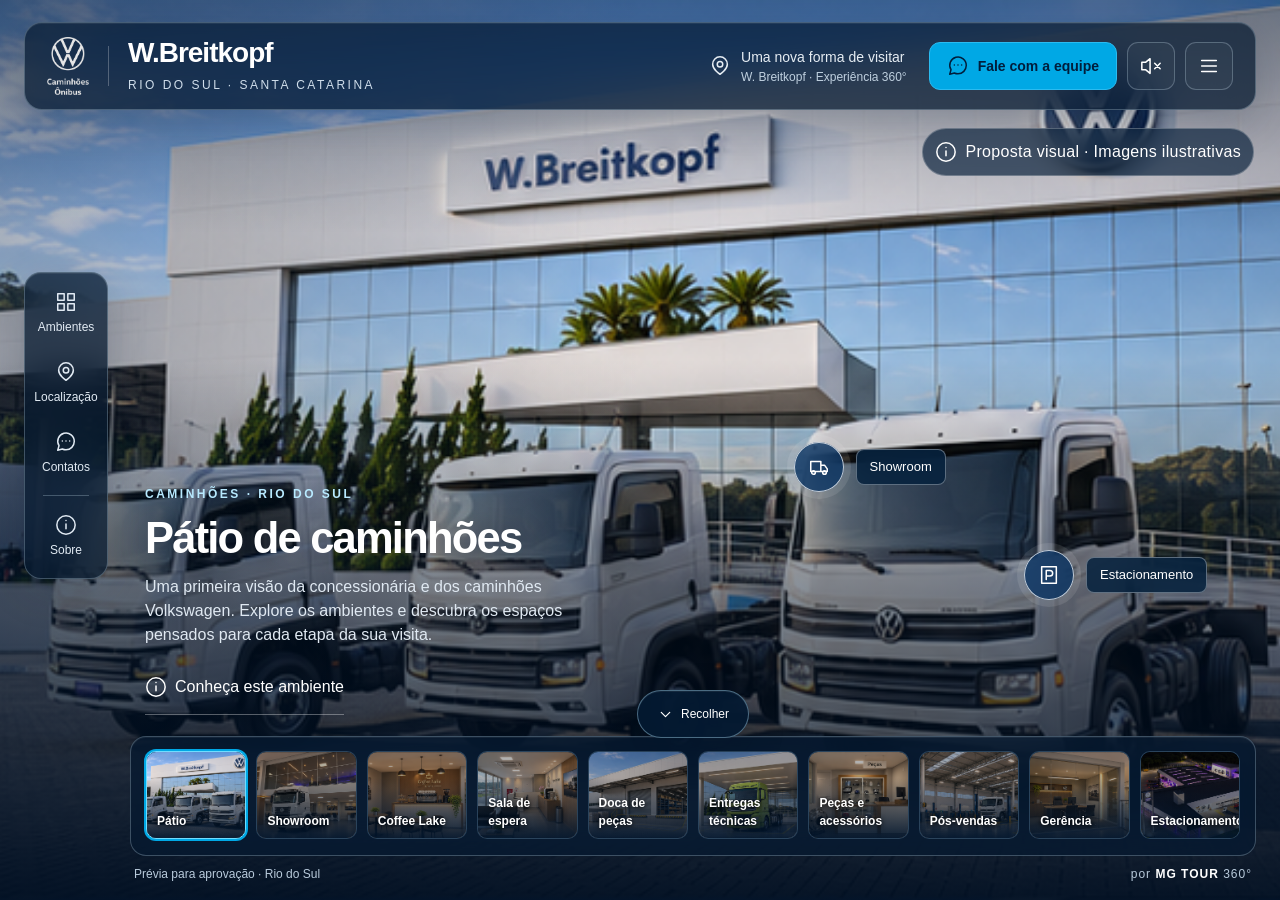
<file: index.html>
<!doctype html>
<html lang="pt-BR">
<head>
  <meta charset="utf-8">
  <meta name="viewport" content="width=device-width, initial-scale=1, viewport-fit=cover">
  <meta name="robots" content="noindex, nofollow">
  <meta name="theme-color" content="#002f62">
  <meta name="description" content="Conheça a proposta de tour personalizado para a W. Breitkopf em Rio do Sul. Ambientes ilustrativos para aprovação visual.">
  <title>Projeto Demonstração — W. Breitkopf | Rio do Sul</title>
  <link rel="icon" href="assets/logo-wbreitkopf.png">
  <style>html,body{margin:0;width:100%;height:100%;background:#06182b}body{overflow:hidden}</style>
  <link rel="stylesheet" href="mg-tour-skin/skin.css?v=20261119-clean-5">
  <script defer src="mg-tour-skin/config.js?v=20261119-clean-5"></script>
  <script defer src="mg-tour-skin/skin.js?v=20261119-clean-5"></script>
  <script defer src="preview.js"></script>
</head>
<body><noscript>Ative o JavaScript para explorar a proposta de tour da W. Breitkopf.</noscript></body>
</html>
</file>
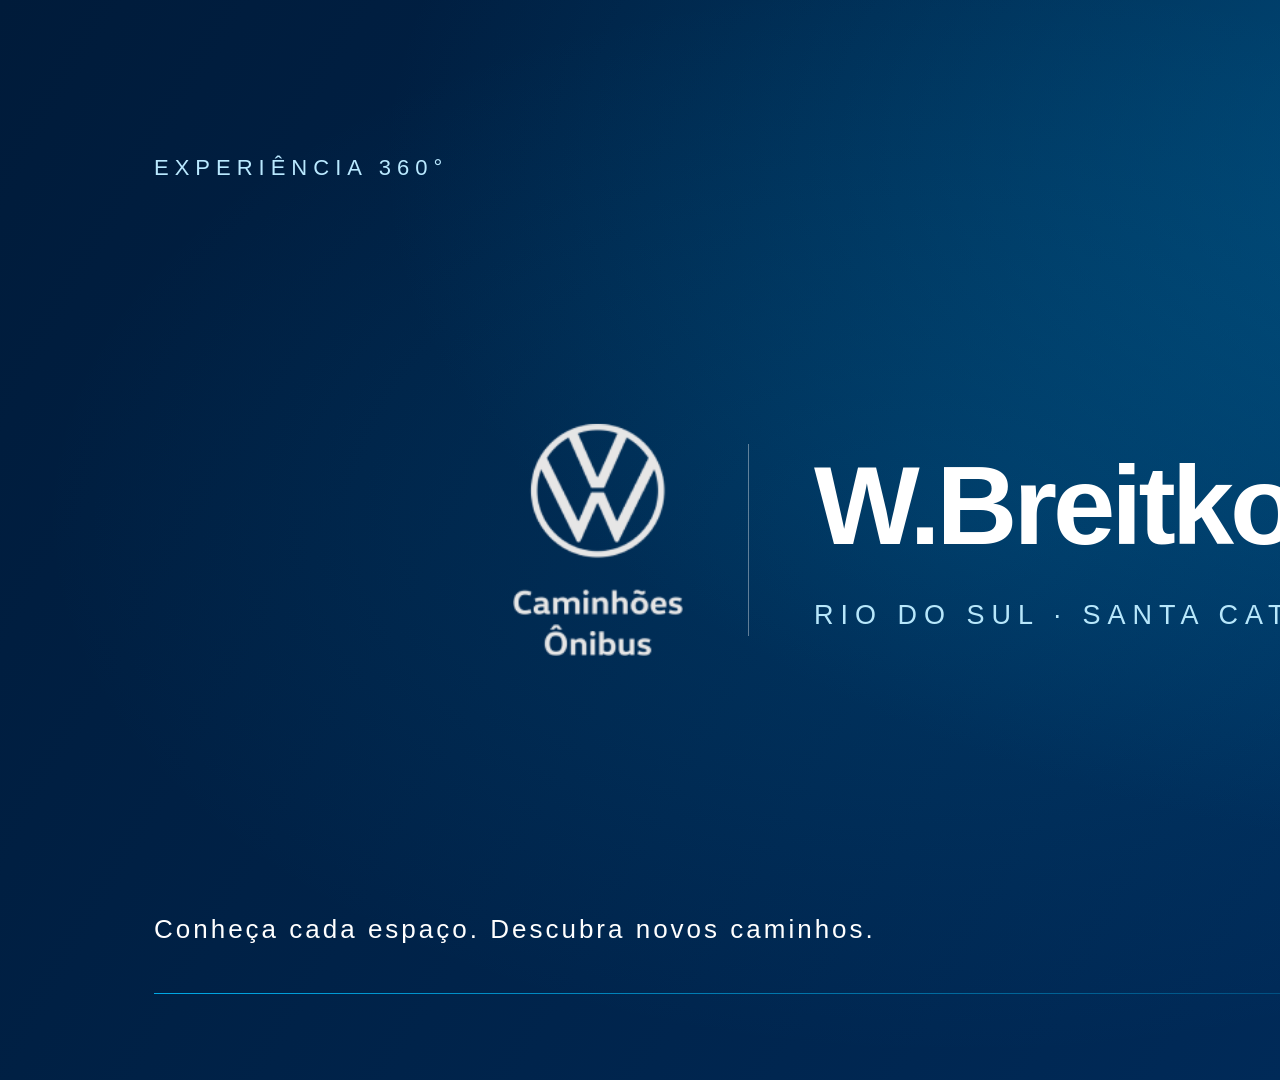
<file: capa-editavel.html>
<!doctype html><html lang="pt-BR"><head><meta charset="utf-8"><meta name="viewport" content="width=device-width, initial-scale=1"><title>Capa — W. Breitkopf · Rio do Sul</title><link rel="icon" href="data:,"><style>
*{box-sizing:border-box}html,body{margin:0;width:1920px;height:1080px;overflow:hidden;background:#002F62}
.cover{position:relative;width:1920px;height:1080px;background:#002F62;overflow:hidden}
.facade{position:absolute;inset:0;width:100%;height:100%;object-fit:cover;object-position:60% 50%}
.shade{position:absolute;inset:0;background:linear-gradient(90deg,#002F62 0%,#002F62 25%,#002F62D9 55%,transparent 100%)}
.brand{position:absolute;left:154px;top:50%;transform:translateY(-50%);width:650px;padding:60px 0}
.brand img{display:block;width:100%;height:auto;max-height:400px;object-fit:contain;object-position:left center;filter:drop-shadow(0 3px 15px #0003)}
.brand:after{content:'';display:block;width:100px;height:5px;border-radius:4px;background:#00A8E5;margin-top:54px}
.line{position:absolute;left:154px;right:154px;bottom:86px;height:1px;background:linear-gradient(90deg,#00A8E5,transparent)}
.logo-only .shade{background:radial-gradient(ellipse at 50% 48%,#00A8E520,transparent 68%)}
.logo-only .brand{left:50%;width:850px;transform:translate(-50%,-50%)}
.logo-only .brand img{object-position:center center;max-height:450px}
.logo-only .brand:after{margin-left:auto;margin-right:auto}

.logo-only .brand{width:1500px;display:flex;align-items:center;justify-content:center;gap:65px}
.logo-only .brand img{width:170px;height:auto;max-height:none;filter:none}
.logo-only .brand:after{display:none}
.cover-name{font:700 112px/1.1 'Segoe UI',Arial,sans-serif;color:white;letter-spacing:-4px;border-left:1px solid #ffffff60;padding-left:65px}
.cover-name span{display:block;font:400 27px/1.5 'Segoe UI',Arial,sans-serif;letter-spacing:7px;text-transform:uppercase;margin-top:28px;color:#b7e7fb}
.cover-title{position:absolute;left:154px;top:155px;color:#b9e9ff;font:400 22px 'Segoe UI',Arial,sans-serif;letter-spacing:6px;text-transform:uppercase}
.cover-footer{position:absolute;bottom:135px;left:154px;color:white;font:400 26px 'Segoe UI',Arial,sans-serif;letter-spacing:3px}
.cover{background:radial-gradient(ellipse at 90% 15%,#006d9d99,transparent 55%),linear-gradient(120deg,#001b3a,#002f62)}
</style></head><body><main class="cover logo-only" aria-label="Capa W. Breitkopf · Rio do Sul"><div class="shade"></div><div class="brand"><img src="[data-uri]" alt="W. Breitkopf · Rio do Sul"><div class="cover-name">W.Breitkopf<span>Rio do Sul · Santa Catarina</span></div></div><div class="cover-title">Experiência 360°</div><div class="cover-footer">Conheça cada espaço. Descubra novos caminhos.</div><div class="line"></div></main></body></html>
</file>
<file: mg-tour-skin/skin.css>
#mg-tour-app{--navy:#002f62;--cyan:#00a8e5;--ink:#06182b;--line:rgba(220,241,255,.25);--glass:rgba(6,25,47,.73);--muted:#bfd0df;position:fixed;inset:0;z-index:1000;color:#fff;font:16px/1.5 'Segoe UI',Arial,sans-serif;isolation:isolate;pointer-events:none}
#mg-tour-app *{box-sizing:border-box}#mg-tour-app button,#mg-tour-app a,#mg-tour-app input{font:inherit}#mg-tour-app button,#mg-tour-app a{touch-action:manipulation;-webkit-tap-highlight-color:transparent}#mg-tour-app button{cursor:pointer;color:inherit}#mg-tour-app button:disabled{opacity:.45;cursor:not-allowed}#mg-tour-app a{color:inherit;text-decoration:none}#mg-tour-app button:focus-visible,#mg-tour-app a:focus-visible,#mg-tour-app input:focus-visible{outline:3px solid #6dd7ff;outline-offset:4px}#mg-tour-app button,#mg-tour-app a{transition:background .22s,color .22s,transform .22s,border-color .22s}#mg-tour-app button:active,#mg-tour-app a:active{transform:scale(.97)}#mg-tour-app svg{width:22px;height:22px;fill:none;stroke:currentColor;stroke-width:1.65;stroke-linecap:round;stroke-linejoin:round;flex-shrink:0}#mg-tour-app h1,#mg-tour-app h2,#mg-tour-app h3,#mg-tour-app p{margin:0}#mg-tour-app [hidden]{display:none!important}.mg-glass{background:var(--glass);border:1px solid var(--line);box-shadow:0 12px 40px #00132c30,inset 0 1px 0 #ffffff10;backdrop-filter:blur(20px) saturate(140%);-webkit-backdrop-filter:blur(20px) saturate(140%)}
.mg-scene{position:absolute;inset:0;background:#102842;overflow:hidden;pointer-events:auto}.mg-scene-layer{position:absolute;inset:0;opacity:0;transition:opacity .8s ease,transform 9s linear;transform:scale(1.025)}.mg-scene-layer.is-current{opacity:1;transform:scale(1)}.mg-photo{background-repeat:no-repeat;background-color:#203c54}.mg-shade{position:absolute;inset:0;background:linear-gradient(180deg,rgba(0,20,42,.4),transparent 26%,transparent 40%,rgba(0,16,35,.48) 66%,rgba(0,15,34,.96) 100%),linear-gradient(90deg,#001c3c55,transparent 50%);pointer-events:none}
.mg-topbar{position:absolute;top:max(22px,env(safe-area-inset-top));left:max(24px,env(safe-area-inset-left));right:max(24px,env(safe-area-inset-right));height:88px;border-radius:18px;display:flex;align-items:center;justify-content:space-between;padding:14px 22px;gap:22px;pointer-events:auto}.mg-brand{display:flex;align-items:center;gap:19px;min-width:0}.mg-brand img{width:42px;height:58px;object-fit:contain}.mg-brand-separator{height:40px;width:1px;background:#ffffff40}.mg-brand-name{font-size:28px;font-weight:700;letter-spacing:-1px;line-height:1.1}.mg-brand small{display:block;font-size:12px;letter-spacing:2.5px;color:#d0deeb;margin-top:7px;text-transform:uppercase}.mg-unit{display:flex;align-items:center;gap:10px;margin-left:auto;color:#e6edf3;font-size:14px}.mg-unit small{display:block;color:var(--muted);font-size:12px}.mg-top-actions{display:flex;gap:10px;align-items:center}.mg-button{border:1px solid var(--line);background:#ffffff0d;padding:11px 17px;border-radius:11px;min-height:48px;display:inline-flex;align-items:center;justify-content:center;gap:9px;font-weight:600!important;font-size:14px!important}.mg-button.mg-primary{background:#00a8e5;color:#001e3c!important;border-color:#2bbbf0}.mg-button:hover{background:#ffffff21;transform:translateY(-2px)}.mg-button.mg-primary:hover{background:#55cefa}.mg-icon-button{width:48px;height:48px;border:1px solid var(--line);border-radius:11px;background:#ffffff09;display:inline-flex;align-items:center;justify-content:center;flex-shrink:0}.mg-icon-button:hover{background:#00a8e538;border-color:#65d4ff}.mg-pill{display:inline-flex;align-items:center;gap:8px;border:1px solid #ffffff40;border-radius:100px;padding:7px 12px;font-size:12px;background:#031b36a6;backdrop-filter:blur(12px);letter-spacing:.3px}.mg-preview-tag{position:absolute;top:128px;right:26px;pointer-events:auto}.mg-preview-tag svg{width:15px;height:15px}
.mg-rail{position:absolute;left:max(24px,env(safe-area-inset-left));top:50%;transform:translateY(-60%);border-radius:17px;padding:8px;display:grid;gap:4px;pointer-events:auto}.mg-rail button{border:0;background:transparent;width:66px;min-height:66px;display:flex;flex-direction:column;align-items:center;justify-content:center;gap:5px;border-radius:10px;font-size:12px!important;color:#e1eaf3!important}.mg-rail button:hover,.mg-rail button[aria-expanded=true]{background:#00a8e52b;color:#7bddff!important}.mg-rail .mg-rail-line{height:1px;background:var(--line);margin:4px 10px}
.mg-caption{position:absolute;left:145px;bottom:240px;max-width:590px;pointer-events:auto}.mg-eyebrow{font-size:12px;text-transform:uppercase;letter-spacing:2.5px;color:#b8eaff;font-weight:600}.mg-caption h1{font-size:clamp(30px,3.4vw,58px)!important;line-height:1.08;letter-spacing:-1.8px;font-weight:650;margin:12px 0 13px!important;text-shadow:0 3px 28px #00142c55}.mg-caption p{font-size:16px;max-width:450px;color:#e0e9f2}.mg-caption .mg-detail{margin-top:20px;font-size:14px;background:transparent;border:0;border-bottom:1px solid #ffffff55;padding:0 0 7px;min-height:48px;display:flex;align-items:center;gap:8px}.mg-caption .mg-detail svg{width:18px}.mg-hotspots{position:absolute;inset:0;pointer-events:none}.mg-hotspot{position:absolute;left:62%;top:49%;display:flex;align-items:center;gap:12px;pointer-events:auto;min-height:52px;background:none;border:0;padding:0}.mg-hotspot:nth-child(2){left:80%;top:61%}.mg-hotspot .mg-orb{width:50px;height:50px;border-radius:50%;background:#002f62b8;box-shadow:0 0 0 7px #ffffff19,inset 0 0 0 1px #ffffffbb;display:grid;place-items:center;backdrop-filter:blur(12px);animation:mg-pulse 3s infinite}.mg-hotspot span:last-child{background:#05213dda;backdrop-filter:blur(12px);border:1px solid #ffffff55;border-radius:8px;padding:7px 13px;font-size:13px;white-space:nowrap}.mg-hotspot:hover{transform:translateY(-4px)}.mg-hotspot:hover .mg-orb{background:var(--cyan)}@keyframes mg-pulse{50%{box-shadow:0 0 0 11px #ffffff07,inset 0 0 0 1px #ffffffbb}}
.mg-bottom{position:absolute;left:max(24px,env(safe-area-inset-left));right:max(24px,env(safe-area-inset-right));bottom:max(17px,env(safe-area-inset-bottom));pointer-events:auto}.mg-tray{border-radius:18px;padding:14px 18px 12px}.mg-tray-head{display:flex;align-items:center;justify-content:space-between;gap:15px;margin-bottom:12px}.mg-tray-title{display:flex;align-items:center;gap:11px;font-size:14px;font-weight:600}.mg-tray-title small{font-size:12px;font-weight:400;color:var(--muted)}.mg-controls{display:flex;align-items:center;gap:8px}.mg-controls .mg-button{min-height:48px;padding:6px 12px;background:transparent}.mg-controls .mg-icon-button{height:48px;width:48px;border-color:transparent}.mg-control-label{font-size:13px}.mg-filmstrip{display:flex;gap:12px;overflow-x:auto;scrollbar-width:thin;scrollbar-color:#ffffff40 transparent;padding:3px 2px 7px;scroll-snap-type:x proximity}.mg-thumb{position:relative;flex:0 0 142px;border:1px solid #ffffff2a;background:#001e3b;border-radius:10px;padding:0;overflow:hidden;height:94px;text-align:left;scroll-snap-align:start}.mg-thumb .mg-photo{position:absolute;inset:0;transition:filter .3s;filter:brightness(.7)}.mg-thumb:after{content:'';position:absolute;inset:30% 0 0;background:linear-gradient(transparent,#00152de8)}.mg-thumb span{position:absolute;z-index:1;left:10px;right:7px;bottom:8px;font-size:12px;font-weight:600;text-shadow:0 1px 5px #000}.mg-thumb[aria-current=true]{border-color:#70dcff;box-shadow:0 0 0 2px #00a8e5}.mg-thumb[aria-current=true] .mg-photo,.mg-thumb:hover .mg-photo{filter:brightness(1)}.mg-thumb:hover{transform:translateY(-3px)}.mg-footer{display:flex;justify-content:space-between;gap:12px;align-items:center;margin:9px 4px 0;font-size:12px;color:#b9cbdc}.mg-footer b{color:white;font-size:12px;font-weight:600}.mg-footer .mg-brand-credit{letter-spacing:1px}.mg-mobile-explore{display:none}
.mg-dialog{position:fixed;padding:0;color:#fff;background:rgba(4,25,49,.94);border:1px solid #b2ddff60;border-radius:22px;box-shadow:0 30px 120px #0008, inset 0 1px 0 #ffffff22;backdrop-filter:blur(28px);-webkit-backdrop-filter:blur(28px);width:min(850px,calc(100% - 40px));max-width:none;max-height:90dvh;overflow:hidden;pointer-events:auto;animation:mg-open .28s cubic-bezier(.2,.7,.25,1)}.mg-dialog::backdrop{background:#00102099;backdrop-filter:blur(6px)}.mg-dialog.is-closing{animation:mg-close .18s ease forwards}.mg-dialog-head{display:flex;gap:16px;align-items:center;justify-content:space-between;padding:25px 28px 22px;border-bottom:1px solid var(--line)}.mg-dialog-head h2{font-size:27px;line-height:1.15;letter-spacing:-.6px}.mg-dialog-head small{display:block;color:#9edfff;text-transform:uppercase;letter-spacing:2px;font-size:12px;margin-bottom:7px}.mg-close{border-radius:50%;background:#ffffff10}.mg-close:hover{background:#00a8e544;transform:rotate(90deg)}.mg-dialog-body{padding:26px 28px;overflow:auto;max-height:calc(90dvh - 117px);overscroll-behavior:contain;scrollbar-width:thin;scrollbar-color:#577593 transparent}.mg-dialog-body p{color:#cbd9e6}.mg-dialog-body p+p{margin-top:15px!important}.mg-dialog-body h3{font-size:20px}.mg-dialog-body .mg-button{margin-top:20px}.mg-search{display:flex;align-items:center;gap:12px;border:1px solid #ffffff40;background:#ffffff0b;border-radius:12px;padding:0 14px}.mg-search input{width:100%;min-height:50px;border:0;background:none;color:white;font-size:16px;outline-offset:0!important}.mg-search input::placeholder{color:#b9c9d8}.mg-filters{display:flex;flex-wrap:wrap;gap:7px;margin:16px 0 20px}.mg-filter{min-height:48px;border:1px solid #ffffff30;background:none;border-radius:100px;padding:8px 16px;font-size:14px!important}.mg-filter[aria-pressed=true]{background:#00a8e5;border-color:#00a8e5;color:#002442!important}.mg-filter:hover{background:#00a8e530}.mg-scene-grid{display:grid;grid-template-columns:repeat(3,minmax(0,1fr));gap:14px}.mg-scene-card{border:1px solid #ffffff33;border-radius:12px;overflow:hidden;background:#ffffff07;text-align:left;padding:0}.mg-scene-card .mg-photo{height:115px}.mg-scene-card .mg-card-copy{display:block;padding:12px}.mg-scene-card b{font-size:14px;display:block}.mg-scene-card small{font-size:12px;color:#bdcedf}.mg-scene-card[aria-current=true]{border-color:#56d2ff;background:#00a8e520}.mg-scene-card:hover{transform:translateY(-3px);background:#ffffff15}.mg-empty{padding:35px 0;text-align:center}.mg-info-photo{height:250px;border-radius:12px;margin-bottom:23px}.mg-detail-tagline{font-size:25px!important;line-height:1.25!important;margin-bottom:15px!important}.mg-note{font-size:12px!important;padding:13px 16px;border-left:2px solid #00a8e5;background:#00a8e510;margin-top:24px!important}.mg-contacts{display:grid;gap:12px;margin:22px 0}.mg-contact-card{display:flex;align-items:center;gap:16px;padding:18px;background:#ffffff06;border:1px solid #ffffff2d;border-radius:13px}.mg-contact-card:hover{background:#00a8e520;transform:translateX(3px)}.mg-contact-card>svg{width:28px;height:28px;color:#70dcff}.mg-contact-card b{display:block;font-size:17px}.mg-contact-card small{display:block;color:#b8cedf;font-size:13px}.mg-contact-card strong{margin-left:auto;font-size:14px;white-space:nowrap;font-weight:500}.mg-contact-foot{display:flex;flex-wrap:wrap;gap:12px;align-items:center;color:#ccdcea;font-size:14px}.mg-socials{display:flex;gap:10px;flex-wrap:wrap;margin-top:22px}.mg-socials a{border-bottom:1px solid #ffffff50;padding:10px 8px;min-height:48px;font-size:14px}.mg-about-logo{display:flex;align-items:center;gap:25px;margin-bottom:24px}.mg-about-logo img{width:64px}.mg-about-logo b{font-size:35px;letter-spacing:-1px}.mg-about-logo span{display:block;color:#bcd0e0;font-size:14px}.mg-menu-list{display:grid;grid-template-columns:1fr 1fr;gap:12px}.mg-menu-list button,.mg-menu-list a{min-height:85px;display:flex;align-items:center;gap:14px;padding:18px;text-align:left;border:1px solid var(--line);border-radius:12px;background:#ffffff08}.mg-menu-list button:hover,.mg-menu-list a:hover{background:#00a8e52b}.mg-menu-list small{display:block;color:#bcd1e2;font-size:12px}.mg-menu-list svg{color:#73d9ff;width:26px;height:26px}.mg-dialog.mg-map-dialog{width:90vw;height:90dvh;max-height:90dvh}.mg-map-dialog .mg-dialog-body{padding:0;display:flex;flex-direction:column;height:calc(90dvh - 113px);max-height:none}.mg-map-frame{border:0;width:100%;flex:1;min-height:0;background:#e6edf2}.mg-map-caption{padding:13px 24px;display:flex;align-items:center;gap:15px;justify-content:space-between;font-size:13px;flex-shrink:0}.mg-map-caption p{max-width:650px}.mg-map-caption .mg-button{margin:0;white-space:nowrap}.mg-toast{position:absolute;top:125px;left:50%;transform:translateX(-50%);background:#002f62f5;border:1px solid #6aceff;border-radius:12px;padding:12px 22px;max-width:90%;font-size:14px;z-index:20;pointer-events:auto}.mg-route{display:grid;gap:10px;margin-top:20px}.mg-route button{display:flex;align-items:center;gap:14px;border:1px solid var(--line);background:#ffffff08;border-radius:12px;padding:12px 16px;text-align:left;min-height:58px}.mg-route button:hover{background:#00a8e520}.mg-route span{font-size:14px}.mg-route small{display:block;font-size:12px;color:#b9cede}.mg-route-group{font-size:12px;letter-spacing:2px;color:#75d7fc;margin:20px 0 8px;text-transform:uppercase}@keyframes mg-open{from{opacity:0;transform:translateY(20px) scale(.98)}to{opacity:1;transform:none}}@keyframes mg-close{to{opacity:0;transform:translateY(12px) scale(.985)}}
@media(min-width:1700px){.mg-thumb{flex-basis:166px;height:106px}.mg-caption{bottom:265px}}
@media(max-width:1100px){.mg-unit{display:none}.mg-caption{left:130px;bottom:233px;max-width:470px}.mg-caption h1{font-size:40px!important}.mg-hotspot{left:63%;top:40%}.mg-hotspot:nth-child(2){display:none}.mg-hotspot span:last-child{font-size:12px}.mg-rail{transform:translateY(-65%)}.mg-tray-title small{display:none}}
@media(max-width:700px){.mg-topbar{top:max(12px,env(safe-area-inset-top));left:12px;right:12px;height:76px;padding:12px 15px;border-radius:15px;gap:8px}.mg-brand{gap:12px}.mg-brand img{width:31px;height:45px}.mg-brand-name{font-size:23px;letter-spacing:-.8px}.mg-brand small{font-size:10px;letter-spacing:1.6px;margin-top:5px}.mg-brand-separator{height:31px}.mg-top-actions>.mg-button{display:none}.mg-top-actions .mg-icon-button{border:0;background:none}.mg-preview-tag{top:100px;right:14px;font-size:11px;padding:5px 9px}.mg-rail{left:12px;top:112px;transform:none;padding:5px;border-radius:13px;gap:1px}.mg-rail button{width:51px;min-height:54px;font-size:10px!important;gap:3px}.mg-rail button svg{width:21px;height:21px}.mg-rail button[data-panel=menu]{display:none}.mg-rail .mg-rail-line{display:none}.mg-caption{left:24px;right:24px;bottom:222px;max-width:none}.mg-eyebrow{font-size:11px;letter-spacing:1.8px}.mg-caption h1{font-size:36px!important;max-width:420px;letter-spacing:-1px;margin:10px 0!important}.mg-caption p{font-size:14px;line-height:1.5;max-width:360px}.mg-caption .mg-detail{margin-top:9px;padding-bottom:2px;font-size:13px}.mg-hotspot{left:53%;top:36%;flex-direction:column;gap:10px}.mg-hotspot .mg-orb{width:45px;height:45px}.mg-hotspot span:last-child{font-size:11px;padding:5px 8px}.mg-bottom{left:12px;right:12px;bottom:max(10px,env(safe-area-inset-bottom))}.mg-tray{padding:10px 10px 9px;border-radius:15px}.mg-tray-head{margin-bottom:7px;gap:5px}.mg-tray-title{font-size:13px;gap:7px}.mg-tray-title>svg{width:18px}.mg-controls{gap:0}.mg-controls .mg-button{font-size:12px!important;padding:6px 9px;gap:6px;min-height:48px}.mg-controls .mg-icon-button{width:48px}.mg-controls .mg-fullscreen{display:none}.mg-thumb{flex-basis:113px;height:76px;border-radius:8px}.mg-filmstrip{gap:9px;padding-bottom:5px}.mg-thumb span{font-size:11px;left:8px;bottom:6px}.mg-footer{font-size:10px;margin-top:7px;gap:6px}.mg-footer b{font-size:10px}.mg-footer .mg-footer-hint{display:none}.mg-dialog{width:calc(100% - 24px);max-height:90dvh;border-radius:18px}.mg-dialog-head{padding:18px 18px 16px;gap:10px}.mg-dialog-head h2{font-size:23px}.mg-dialog-head small{font-size:10px;letter-spacing:1.6px}.mg-dialog-body{padding:20px 18px;max-height:calc(90dvh - 99px)}.mg-scene-grid{grid-template-columns:1fr 1fr;gap:10px}.mg-scene-card .mg-photo{height:100px}.mg-scene-card b{font-size:13px}.mg-scene-card .mg-card-copy{padding:10px}.mg-filters{gap:6px}.mg-filter{padding:7px 12px;font-size:12px!important}.mg-info-photo{height:200px}.mg-detail-tagline{font-size:23px!important}.mg-contact-card{flex-wrap:wrap;gap:10px;padding:15px}.mg-contact-card>div{flex:1}.mg-contact-card strong{margin-left:38px}.mg-contact-card small{font-size:12px}.mg-contact-foot{font-size:13px}.mg-menu-list{grid-template-columns:1fr}.mg-map-dialog .mg-dialog-body{height:calc(90dvh - 99px)}.mg-map-caption{padding:12px;flex-direction:column;gap:5px;align-items:stretch;font-size:12px}.mg-map-caption .mg-button{min-height:48px}.mg-about-logo b{font-size:27px}.mg-about-logo{gap:17px}.mg-about-logo img{width:46px}.mg-toast{top:100px;width:90%;text-align:center}.mg-shade{background:linear-gradient(180deg,#00172f55,transparent 28%,#00152d1a 40%,#00152dcc 65%,#001122 100%)} }
@media(max-width:360px){.mg-caption h1{font-size:30px!important}.mg-brand-name{font-size:21px}.mg-caption{bottom:215px;left:20px;right:20px}.mg-caption p{font-size:13px}.mg-control-label{display:none}.mg-preview-tag{font-size:10px}.mg-tray-title{font-size:12px}}
@media(max-height:740px) and (max-width:700px) and (orientation:portrait){.mg-caption{bottom:202px}.mg-caption h1{font-size:30px!important}.mg-caption p{display:none}.mg-rail button{min-height:50px}.mg-hotspot{top:35%;left:63%}.mg-hotspot span:last-child{max-width:105px;white-space:normal}.mg-thumb{height:68px}.mg-tray{padding-top:6px}.mg-caption .mg-detail{margin-top:4px}}
@media(max-height:500px) and (orientation:landscape){.mg-topbar{top:10px;left:12px;right:12px;height:62px;padding:9px 15px}.mg-brand img{width:28px;height:40px}.mg-brand-name{font-size:23px}.mg-brand small{font-size:10px;margin-top:4px}.mg-brand-separator{height:30px}.mg-preview-tag{top:82px;right:15px}.mg-rail{top:83px;left:12px;transform:none;display:flex;padding:4px}.mg-rail button{width:50px;min-height:48px;font-size:10px!important}.mg-rail-line{display:none}.mg-rail button[data-panel=menu]{display:none}.mg-caption{left:22px;bottom:90px;max-width:55%}.mg-caption h1{font-size:29px!important;margin:5px 0!important}.mg-caption p,.mg-caption .mg-detail,.mg-eyebrow{display:none!important}.mg-bottom{bottom:8px;left:12px;right:12px}.mg-tray{padding:6px 12px}.mg-tray-head{margin:0}.mg-filmstrip{display:none}.mg-footer{margin-top:5px}.mg-hotspot{left:65%;top:49%}.mg-hotspot .mg-orb{width:42px;height:42px}.mg-hotspot span:last-child{font-size:11px}.mg-dialog-head{padding:12px 18px}.mg-dialog-head h2{font-size:22px}.mg-dialog-head small{font-size:10px;margin-bottom:2px}.mg-dialog-body{max-height:calc(90dvh - 79px)}.mg-map-dialog .mg-dialog-body{height:calc(90dvh - 79px)}.mg-map-caption{flex-direction:row;padding:7px 14px}.mg-info-photo{height:150px}}
@media(prefers-reduced-motion:reduce){#mg-tour-app *,#mg-tour-app *:before,#mg-tour-app *:after{animation:none!important;transition:none!important;scroll-behavior:auto!important}.mg-scene-layer{transform:none}}

.mg-preview-tag{min-height:48px}
@media(max-width:700px){.mg-preview-tag{max-width:calc(100% - 100px);font-size:11px;line-height:1.35;text-align:left}.mg-preview-tag svg{display:none}}

@media(min-width:701px) and (min-height:501px){.mg-caption{bottom:265px}}
@media(max-height:740px) and (max-width:700px) and (orientation:portrait){.mg-rail{top:100px;left:12px;right:12px;display:flex;justify-content:space-around}.mg-rail button{flex:1;min-width:48px;min-height:50px}.mg-preview-tag{top:169px}.mg-hotspots{display:none}}
@media(max-height:500px) and (orientation:landscape){.mg-caption{bottom:110px}}

/* Mobile simplificado após revisão do usuário: funções em janelas sob demanda. */
.mg-mobile-dock,.mg-mobile-footer{display:none}
@media(max-width:700px),(max-height:500px) and (max-width:1100px){
 .mg-rail,.mg-preview-tag,.mg-hotspots,.mg-tray-head,.mg-filmstrip,.mg-caption p,.mg-caption .mg-detail,.mg-caption .mg-eyebrow,.mg-desktop-footer{display:none!important}
 .mg-topbar{height:68px;padding:9px 14px;top:max(12px,env(safe-area-inset-top));left:max(12px,env(safe-area-inset-left));right:max(12px,env(safe-area-inset-right))}
 .mg-brand img{width:29px;height:42px}.mg-brand{gap:12px}.mg-brand-name{font-size:22px}.mg-brand small{font-size:10px;letter-spacing:1.4px;margin-top:5px}.mg-brand-separator{height:32px}
 .mg-unit,.mg-top-actions>.mg-button{display:none}.mg-top-actions .mg-icon-button{border:0;background:transparent}
 .mg-caption{left:max(23px,env(safe-area-inset-left));right:23px;bottom:118px;max-width:none}
 .mg-caption h1{font-size:28px!important;letter-spacing:-.7px;margin:0!important;line-height:1.14!important;max-width:100%}
 .mg-bottom{left:max(12px,env(safe-area-inset-left));right:max(12px,env(safe-area-inset-right));bottom:max(12px,env(safe-area-inset-bottom))}
 .mg-tray{padding:7px;border-radius:15px;background:rgba(4,25,49,.7)}
 .mg-mobile-dock{display:grid;grid-template-columns:1fr 1fr;gap:7px}.mg-mobile-dock .mg-button{min-height:48px;font-size:13px!important;padding:9px 10px;gap:7px;white-space:nowrap}.mg-mobile-dock .mg-button svg{width:19px;height:19px}
 .mg-footer{font-size:10px;margin:7px 3px 0}.mg-footer b{font-size:10px}.mg-footer-hint{display:none}.mg-mobile-footer{display:inline}
 .mg-shade{background:linear-gradient(180deg,#00172f50,transparent 24%,transparent 55%,#00142b99 80%,#00142be8 100%)}
}
@media(max-width:360px){.mg-brand-name{font-size:20px}.mg-brand small{font-size:9px;letter-spacing:1px}.mg-mobile-dock .mg-button{font-size:12px!important;padding:9px 7px}.mg-caption h1{font-size:26px!important}.mg-brand{gap:9px}}
@media(max-height:500px) and (max-width:1100px) and (orientation:landscape){.mg-topbar{height:60px;top:9px}.mg-caption{bottom:32px;left:23px;right:380px}.mg-caption h1{font-size:25px!important}.mg-bottom{left:auto;width:335px;bottom:12px}.mg-footer{justify-content:flex-end}.mg-mobile-footer{display:none}}

.mg-dialog[open]{display:flex;flex-direction:column}.mg-dialog-head{flex-shrink:0}.mg-dialog-body{min-height:0;flex:0 1 auto}.mg-map-dialog .mg-dialog-body{height:auto!important;overflow:hidden}

.mg-audio-volume{display:flex;align-items:center;justify-content:space-between;gap:18px;border-top:1px solid var(--line);margin-top:22px;padding-top:18px;font-size:14px;color:#bfd5e7}.mg-audio-volume input{accent-color:#00a8e5;min-height:48px;width:50%}

.mg-vr-hero{text-align:center;padding:15px 0 28px}.mg-vr-hero>svg{width:90px!important;height:90px!important;stroke-width:1!important;color:#64d4ff}.mg-vr-hero h3{margin:10px 0!important}.mg-sound-toggle[aria-pressed=true]{color:#8be4ff!important;background:#00a8e520!important}
@media(max-width:700px){.mg-top-actions{gap:0}.mg-topbar{gap:3px}.mg-brand{gap:9px}.mg-brand-name{font-size:21px}.mg-brand small{font-size:9px;letter-spacing:1px}.mg-top-actions .mg-icon-button{width:48px;height:48px}.mg-topbar{padding-left:12px;padding-right:7px}}
@media(max-width:360px){.mg-brand img{width:24px;height:35px}.mg-brand-name{font-size:19px}.mg-brand small{font-size:8px;letter-spacing:.7px}.mg-brand-separator{display:none}.mg-brand{gap:8px}}

@media(max-width:700px),(max-height:500px) and (max-width:1100px){.mg-unit-long{display:none}.mg-brand small{font-size:12px;letter-spacing:1.2px}}

/* Refinamento de movimento: aceleração progressiva e relevo tridimensional. */
#mg-tour-app button,#mg-tour-app a{
 transition:transform .48s cubic-bezier(.16,.78,.22,1),box-shadow .48s cubic-bezier(.16,.78,.22,1),background-color .42s ease,border-color .42s ease,color .34s ease,filter .4s ease;
 transform-origin:center;backface-visibility:hidden;
}
.mg-glass{transition:background-color .5s ease,border-color .5s ease,box-shadow .6s ease}
.mg-dialog{transform-origin:50% 65%;animation:mg-dialog-in .46s cubic-bezier(.16,.78,.22,1)}
.mg-dialog.is-closing{animation:mg-dialog-out .28s cubic-bezier(.4,0,.6,1) forwards}
.mg-thumb .mg-photo{transition:filter .55s ease,background-position .6s ease}
.mg-hotspot .mg-orb{transition:background-color .45s ease,box-shadow .5s ease}
.mg-menu-list .mg-vr-mobile-only{display:none}
@media(max-width:700px),(max-height:500px) and (max-width:1100px){.mg-menu-list .mg-vr-mobile-only{display:flex}}
@media(hover:hover) and (pointer:fine){
 .mg-glass:hover{border-color:rgba(203,238,255,.4);box-shadow:0 16px 45px #00132c38,inset 0 1px 0 #ffffff1c}
 #mg-tour-app button:not(:disabled):hover,#mg-tour-app a:hover{
  transform:perspective(650px) translateY(-3px) rotateX(5deg) scale(1.018);
  box-shadow:0 7px 0 -5px #004173,0 12px 24px -7px #0008,inset 0 1px 0 #ffffff32;
  filter:brightness(1.07);
 }
 #mg-tour-app .mg-rail button:hover{transform:perspective(500px) translateY(-2px) translateX(2px) rotateY(-7deg) scale(1.035);background:linear-gradient(145deg,#00a8e53b,#002f6270);box-shadow:-3px 0 0 -1px #66d9ff50,0 9px 18px #0005,inset 0 1px 0 #ffffff30}
 #mg-tour-app .mg-thumb:hover,#mg-tour-app .mg-scene-card:hover{transform:perspective(800px) translateY(-3px) rotateX(3deg) scale(1.012)}
 #mg-tour-app .mg-close:hover{transform:perspective(500px) translateY(-2px) rotateX(7deg) rotate(90deg) scale(1.04);box-shadow:0 9px 20px #0005,inset 0 1px 0 #ffffff50}
 #mg-tour-app .mg-hotspot:hover{transform:perspective(600px) translateY(-4px) rotateX(4deg);box-shadow:none}
 #mg-tour-app button:not(:disabled):hover:active,#mg-tour-app a:hover:active{transform:perspective(650px) translateY(1px) rotateX(-2deg) scale(.975);box-shadow:inset 0 2px 8px #00152966;transition-duration:.12s}
}
@keyframes mg-dialog-in{from{opacity:0;transform:perspective(1200px) translateY(24px) rotateX(3deg) scale(.975)}to{opacity:1;transform:perspective(1200px) translateY(0) rotateX(0) scale(1)}}
@keyframes mg-dialog-out{from{opacity:1;transform:perspective(1200px) translateY(0) rotateX(0) scale(1)}to{opacity:0;transform:perspective(1200px) translateY(14px) rotateX(-1deg) scale(.985)}}
@media(prefers-reduced-motion:reduce){#mg-tour-app button,#mg-tour-app a,#mg-tour-app .mg-dialog,#mg-tour-app .mg-glass{animation:none!important;transition:none!important;transform:none!important}}

/* Movimento reduzido mantém suavidade em cores e sombras, sem deslocamento. */
@media(prefers-reduced-motion:reduce){
 #mg-tour-app button,#mg-tour-app a,#mg-tour-app .mg-glass{transition:background-color .32s ease,border-color .32s ease,color .32s ease,box-shadow .36s ease,filter .32s ease!important;transform:none!important}
}

/* Correção iOS: base de conteúdo explícita + altura definida no mobile.
   Não usar flex:1 (base 0%) no corpo de uma janela com altura automática. */
.mg-dialog{max-height:var(--mg-panel-height,90vh)}
.mg-dialog-body{flex:0 1 auto;max-height:none;min-height:0;overflow-y:auto;-webkit-overflow-scrolling:touch}
.mg-dialog-head>div{min-width:0}
.mg-dialog.mg-map-dialog{height:var(--mg-panel-height,90vh);max-height:var(--mg-panel-height,90vh)}
.mg-map-dialog .mg-dialog-body{flex:1 1 auto;display:grid;grid-template-rows:minmax(0,1fr) auto}
.mg-map-frame{width:100%;height:100%;min-height:0}
@media(max-width:700px),(max-height:500px) and (max-width:1100px){
 .mg-dialog{height:var(--mg-panel-height,90vh);max-height:var(--mg-panel-height,90vh);top:var(--mg-panel-top,5vh);bottom:auto;left:0;right:0;margin:0 auto}
 .mg-dialog .mg-dialog-body{flex:1 1 auto;max-height:none;min-height:0}
 .mg-dialog .mg-dialog-head{flex:0 0 auto}
 .mg-dialog-head h2{overflow-wrap:anywhere}
}

/* Faixa desktop compacta, centralizada e recolhível; mobile mantém o dock limpo. */
.mg-tray-toggle-wrap{display:none}
.mg-tray-shell{display:block}.mg-tray-clip{min-height:0}
@media(min-width:701px) and (min-height:501px),(min-width:1101px) and (max-height:500px){
 .mg-bottom{left:max(130px,calc((100% - 1540px)/2));right:max(24px,calc((100% - 1540px)/2));width:auto;max-width:none;transform:none}
 .mg-tray{padding:10px 12px 9px;border-radius:16px}
 .mg-filmstrip{gap:10px;padding:4px 3px 7px}
 .mg-thumb{flex-basis:clamp(96px,calc(10% - 9px),140px);height:88px}
 .mg-thumb:first-child{margin-left:auto}.mg-thumb:last-child{margin-right:auto}
 .mg-tray-toggle-wrap{position:absolute;left:50%;top:-46px;transform:translateX(-50%);z-index:2;display:block}
 #mg-tour-app .mg-tray-toggle{min-width:112px;min-height:48px;padding:8px 15px;display:flex;align-items:center;justify-content:center;gap:7px;border-radius:100px;font-size:12px;cursor:pointer;background:rgba(4,25,49,.92);border:1px solid #b7e7ff65}
 .mg-tray-toggle svg{width:17px!important;height:17px!important}
 .mg-tray-shell{display:grid;grid-template-rows:1fr;opacity:1;transition:grid-template-rows .5s cubic-bezier(.2,.7,.25,1),opacity .34s ease}
 .mg-tray-clip{overflow:hidden;visibility:visible;transition:visibility 0s}
 .mg-tray-collapsed .mg-tray-shell{grid-template-rows:0fr;opacity:0;pointer-events:none}
 .mg-tray-collapsed .mg-tray-clip{visibility:hidden;transition:visibility 0s .5s}
 .mg-tray-collapsed .mg-tray-toggle-wrap{top:-51px}
 .mg-caption{bottom:185px;transition:bottom .5s cubic-bezier(.2,.7,.25,1)}
 .mg-tray-collapsed .mg-caption{bottom:110px}
 .mg-footer-hint{display:none}
}
@media(prefers-reduced-motion:reduce){.mg-tray-shell,.mg-tray-clip{transition:none!important}}

/* A coluna lateral e a faixa inferior nunca compartilham a mesma área. */
@media(min-width:701px) and (min-height:501px){
 .mg-rail{top:130px;bottom:180px;height:max-content;margin-block:auto;transform:none;max-height:calc(100% - 310px);overflow-y:auto;scrollbar-width:thin}
}
@media(min-width:1101px) and (max-height:500px){
 .mg-rail{left:24px;top:84px;display:grid;transform:none;max-height:calc(100% - 106px);overflow-y:auto}
 .mg-rail button{width:66px;min-height:48px}
 .mg-filmstrip{display:flex}
}
/* A apresentação de cada ambiente permanece quatro segundos e sai suavemente. */
.mg-caption{opacity:1;visibility:visible;transition:opacity .55s ease,visibility 0s,bottom .5s cubic-bezier(.2,.7,.25,1)}
.mg-caption.is-hidden{opacity:0;visibility:hidden;pointer-events:none;transition:opacity .55s ease,visibility 0s .55s,bottom .5s cubic-bezier(.2,.7,.25,1)}
@media(prefers-reduced-motion:reduce){.mg-caption{transition:opacity .3s ease,visibility 0s!important}.mg-caption.is-hidden{transition:opacity .3s ease,visibility 0s .3s!important}}
</file>
